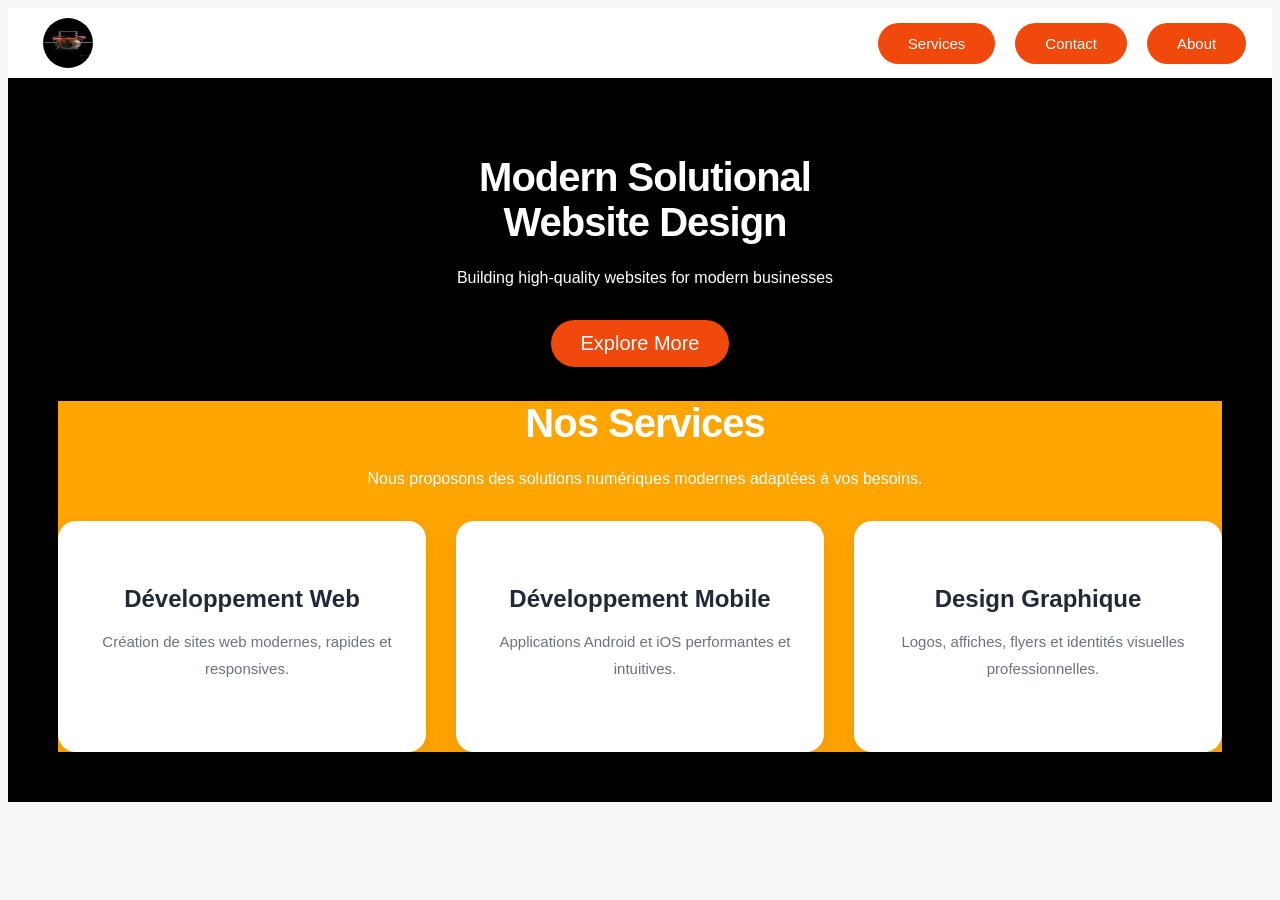
<file: index.html>
<!DOCTYPE html>
<html lang="en">
<head>
    <meta charset="UTF-8">
    <meta name="viewport" content="width=device-width, initial-scale=1.0">
    <title>Document</title>
    <link rel="stylesheet" href="styles.css">

</head>
<body>
    <nav class="nav-bar">
        <div class="img">
            <img src="IMG-20241118-WA0056.jpg" alt="Menu Icon" class="menu-icon">

        </div>

        <ul class="nav-links">
            <a href="services.html"><button>Services</button></a>
            <a href="contact.html"><button>Contact</button></a>
            <a href="à propos.html"><button>About</button></a>
        </ul>
    </nav>
    <div class="hero">
        <h1>Modern Solutional<br>Website Design</h1>
        <p>Building high-quality websites for modern businesses</p>
        <a href="button.html"><button>Explore More</button></a>
        
    </header>
    <section class="services">

        <h1>Nos Services</h1>

        <p>
            Nous proposons des solutions numériques modernes adaptées
            à vos besoins.
        </p>

        <div class="service-box">

            <div class="card">
                <i class="fa-solid fa-code"></i>
                <h3>Développement Web</h3>
                <p>
                    Création de sites web modernes,
                    rapides et responsives.
                </p>
            </div>

            <div class="card">
                <i class="fa-solid fa-mobile-screen-button"></i>
                <h3>Développement Mobile</h3>
                <p>
                    Applications Android et iOS
                    performantes et intuitives.
                </p>
            </div>

            <div class="card">
                <i class="fa-solid fa-palette"></i>
                <h3>Design Graphique</h3>
                <p>
                    Logos, affiches, flyers et
                    identités visuelles professionnelles.
                </p>
            </div>

        </div>

    </section>
        
    </div>
</body>
</html>
</file>
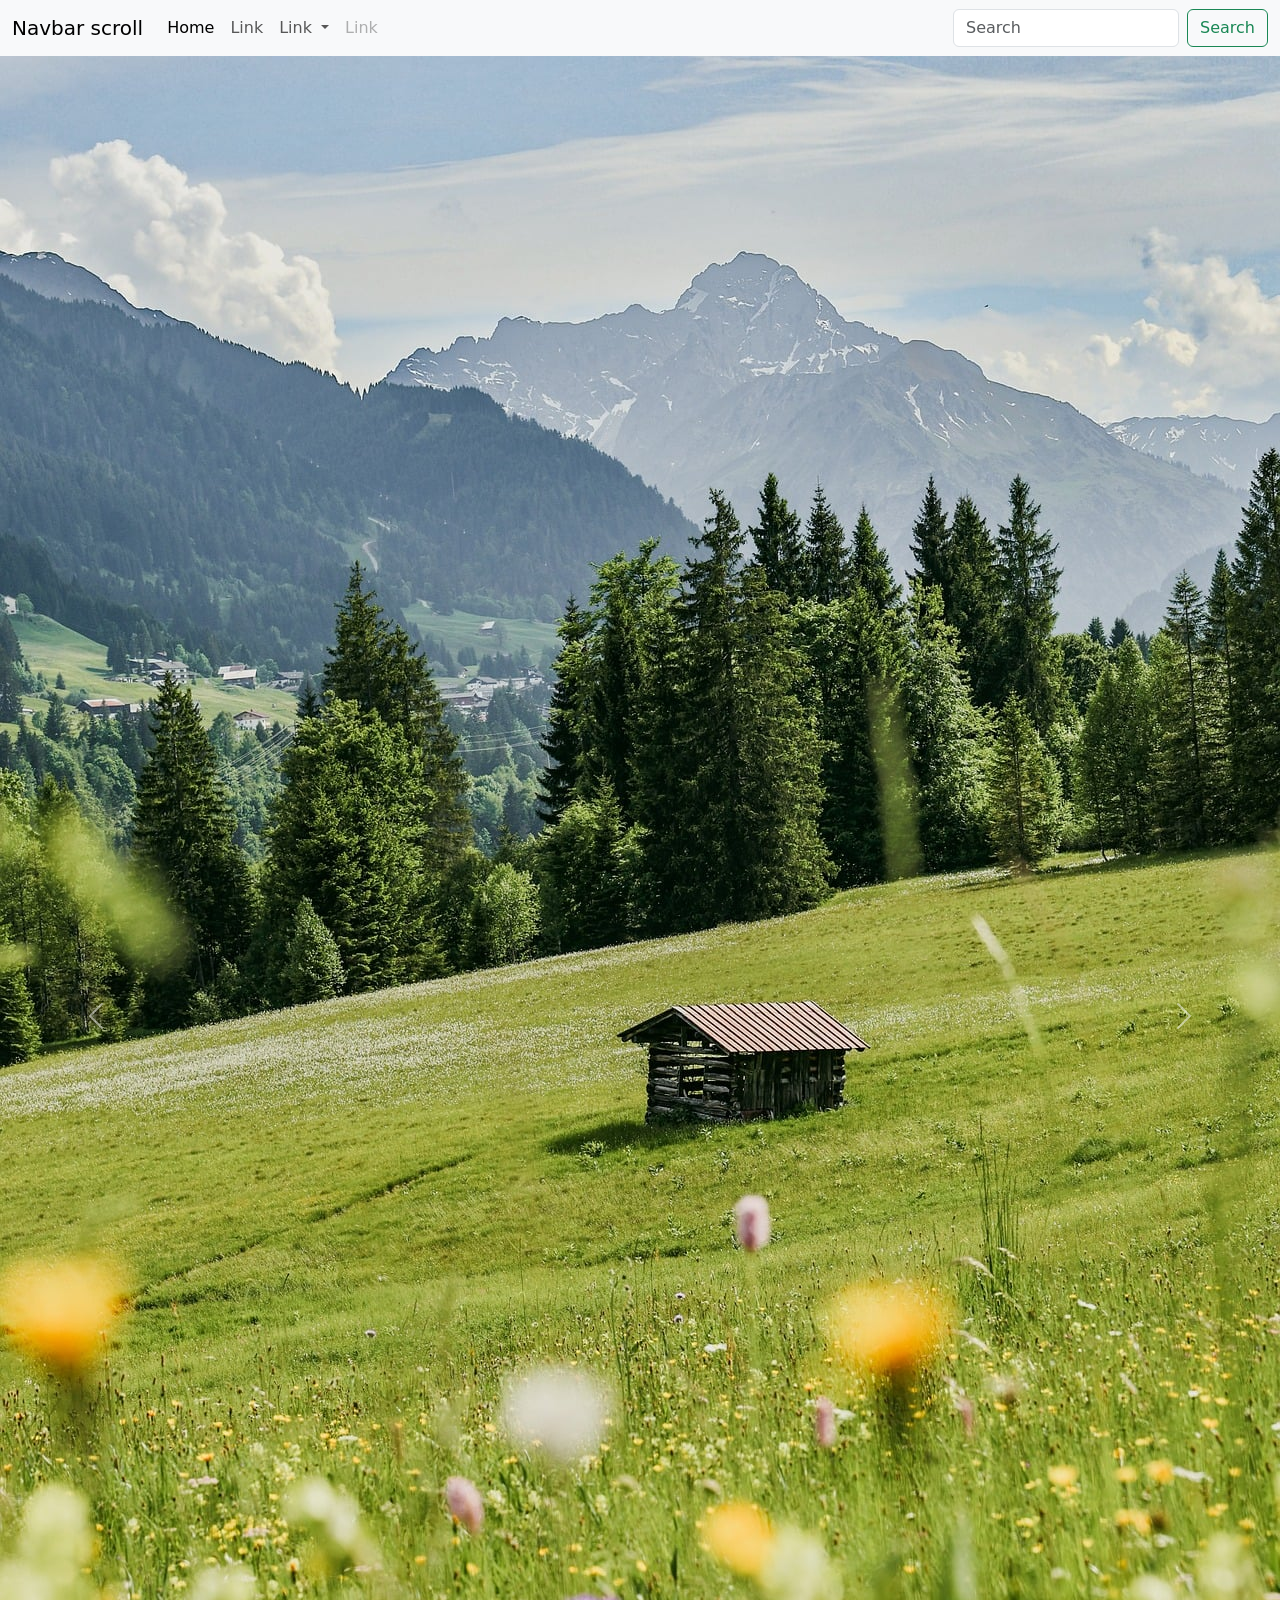
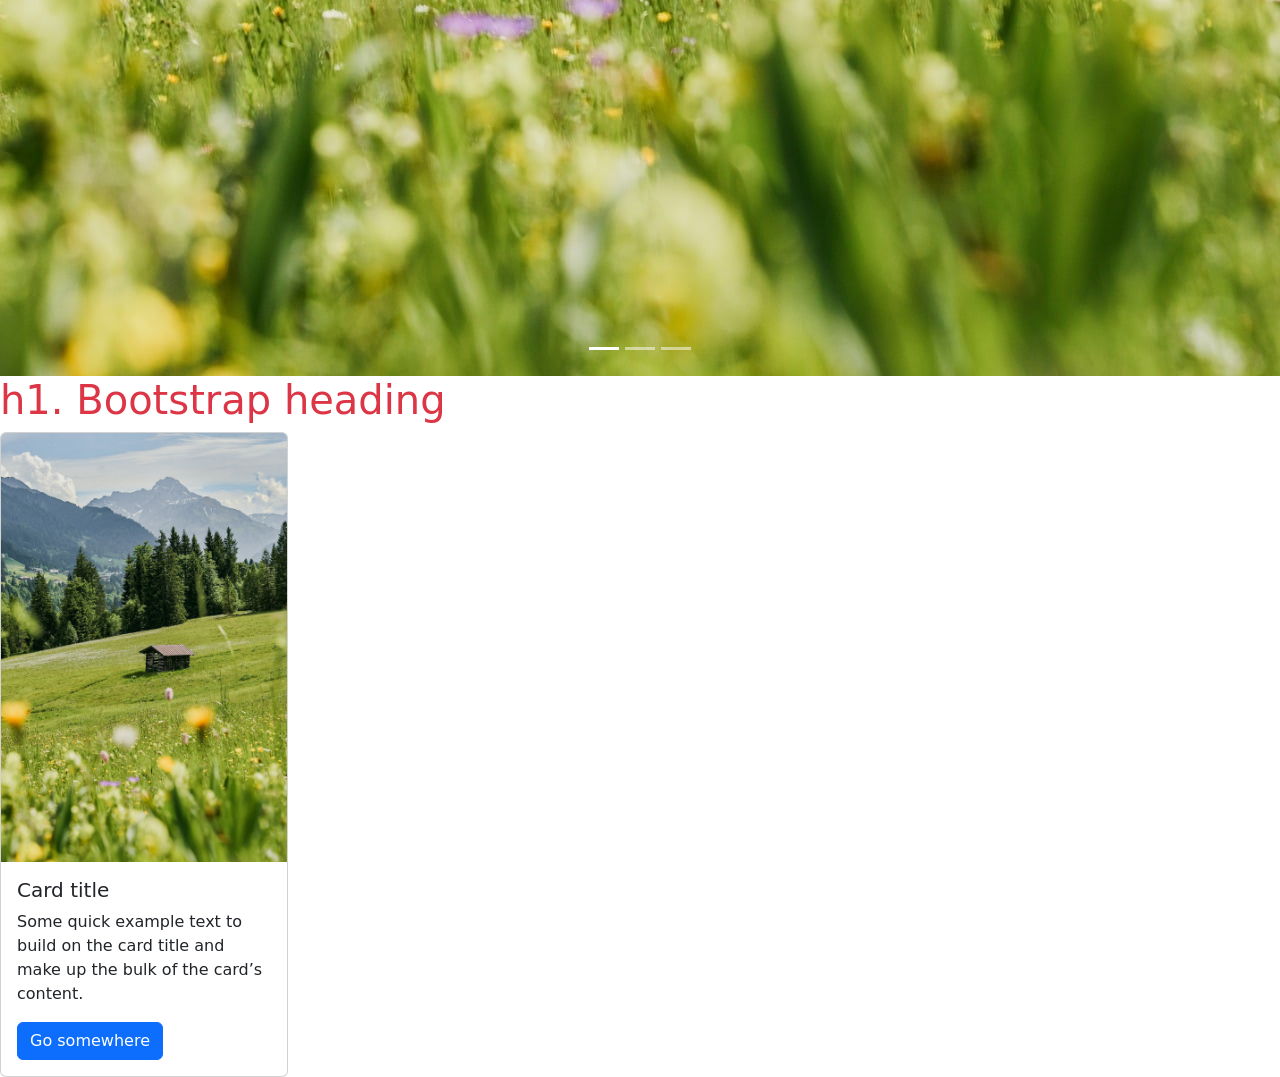
<file: Test/index.html>
<!DOCTYPE html>
<html lang="en">
<head>
    <script src="https://cdnjs.cloudflare.com/ajax/libs/bootstrap/5.3.8/js/bootstrap.min.js" integrity="sha512-nKXmKvJyiGQy343jatQlzDprflyB5c+tKCzGP3Uq67v+lmzfnZUi/ZT+fc6ITZfSC5HhaBKUIvr/nTLCV+7F+Q==" crossorigin="anonymous" referrerpolicy="no-referrer"></script>
    <link rel="stylesheet" href="https://cdnjs.cloudflare.com/ajax/libs/bootstrap/5.3.8/css/bootstrap.min.css" integrity="sha512-2bBQCjcnw658Lho4nlXJcc6WkV/UxpE/sAokbXPxQNGqmNdQrWqtw26Ns9kFF/yG792pKR1Sx8/Y1Lf1XN4GKA==" crossorigin="anonymous" referrerpolicy="no-referrer" />
    <meta charset="UTF-8">
    <meta name="viewport" content="width=device-width, initial-scale=1.0">
    <title>Document</title>
</head>
<body>
  <nav class="navbar navbar-expand-lg bg-body-tertiary">
  <div class="container-fluid">
    <a class="navbar-brand" href="#">Navbar scroll</a>
    <button class="navbar-toggler" type="button" data-bs-toggle="collapse" data-bs-target="#navbarScroll" aria-controls="navbarScroll" aria-expanded="false" aria-label="Toggle navigation">
      <span class="navbar-toggler-icon"></span>
    </button>
    <div class="collapse navbar-collapse" id="navbarScroll">
      <ul class="navbar-nav me-auto my-2 my-lg-0 navbar-nav-scroll" style="--bs-scroll-height: 100px;">
        <li class="nav-item">
          <a class="nav-link active" aria-current="page" href="#">Home</a>
        </li>
        <li class="nav-item">
          <a class="nav-link" href="#">Link</a>
        </li>
        <li class="nav-item dropdown">
          <a class="nav-link dropdown-toggle" href="#" role="button" data-bs-toggle="dropdown" aria-expanded="false">
            Link
          </a>
          <ul class="dropdown-menu">
            <li><a class="dropdown-item" href="#">Action</a></li>
            <li><a class="dropdown-item" href="#">Another action</a></li>
            <li><hr class="dropdown-divider"></li>
            <li><a class="dropdown-item" href="#">Something else here</a></li>
          </ul>
        </li>
        <li class="nav-item">
          <a class="nav-link disabled" aria-disabled="true">Link</a>
        </li>
      </ul>
      <form class="d-flex" role="search">
        <input class="form-control me-2" type="search" placeholder="Search" aria-label="Search"/>
        <button class="btn btn-outline-success" type="submit">Search</button>
      </form>
    </div>
  </div>
</nav>
<div id="carouselExampleIndicators" class="carousel slide">
  <div class="carousel-indicators">
    <button type="button" data-bs-target="#carouselExampleIndicators" data-bs-slide-to="0" class="active" aria-current="true" aria-label="Slide 1"></button>
    <button type="button" data-bs-target="#carouselExampleIndicators" data-bs-slide-to="1" aria-label="Slide 2"></button>
    <button type="button" data-bs-target="#carouselExampleIndicators" data-bs-slide-to="2" aria-label="Slide 3"></button>
  </div>
  <div class="carousel-inner">
    <div class="carousel-item active">
      <img src="image.jpg.jpg" class="d-block w-100 " alt="">
    </div>
    <div class="carousel-item">
      <img src="image.jpg.jpg" class="d-block w-100" alt="">
    </div>
    <div class="carousel-item">
      <img src="image.jpg.jpg" class="d-block w-100" alt="">
    </div>
  </div>
  <button class="carousel-control-prev" type="button" data-bs-target="#carouselExampleIndicators" data-bs-slide="prev">
    <span class="carousel-control-prev-icon" aria-hidden="true"></span>
    <span class="visually-hidden">Previous</span>
  </button>
  <button class="carousel-control-next" type="button" data-bs-target="#carouselExampleIndicators" data-bs-slide="next">
    <span class="carousel-control-next-icon" aria-hidden="true"></span>
    <span class="visually-hidden">Next</span>
  </button>
</div>
<p class="h1 text-danger">h1. Bootstrap heading</p>
<div class="card" style="width: 18rem;">
  <img src="image.jpg.jpg" class="card-img-top" alt="...">
  <div class="card-body">
    <h5 class="card-title">Card title</h5>
    <p class="card-text">Some quick example text to build on the card title and make up the bulk of the card’s content.</p>
    <a href="#" class="btn btn-primary">Go somewhere</a>
  </div>
</div>

</body>
</html>
</file>
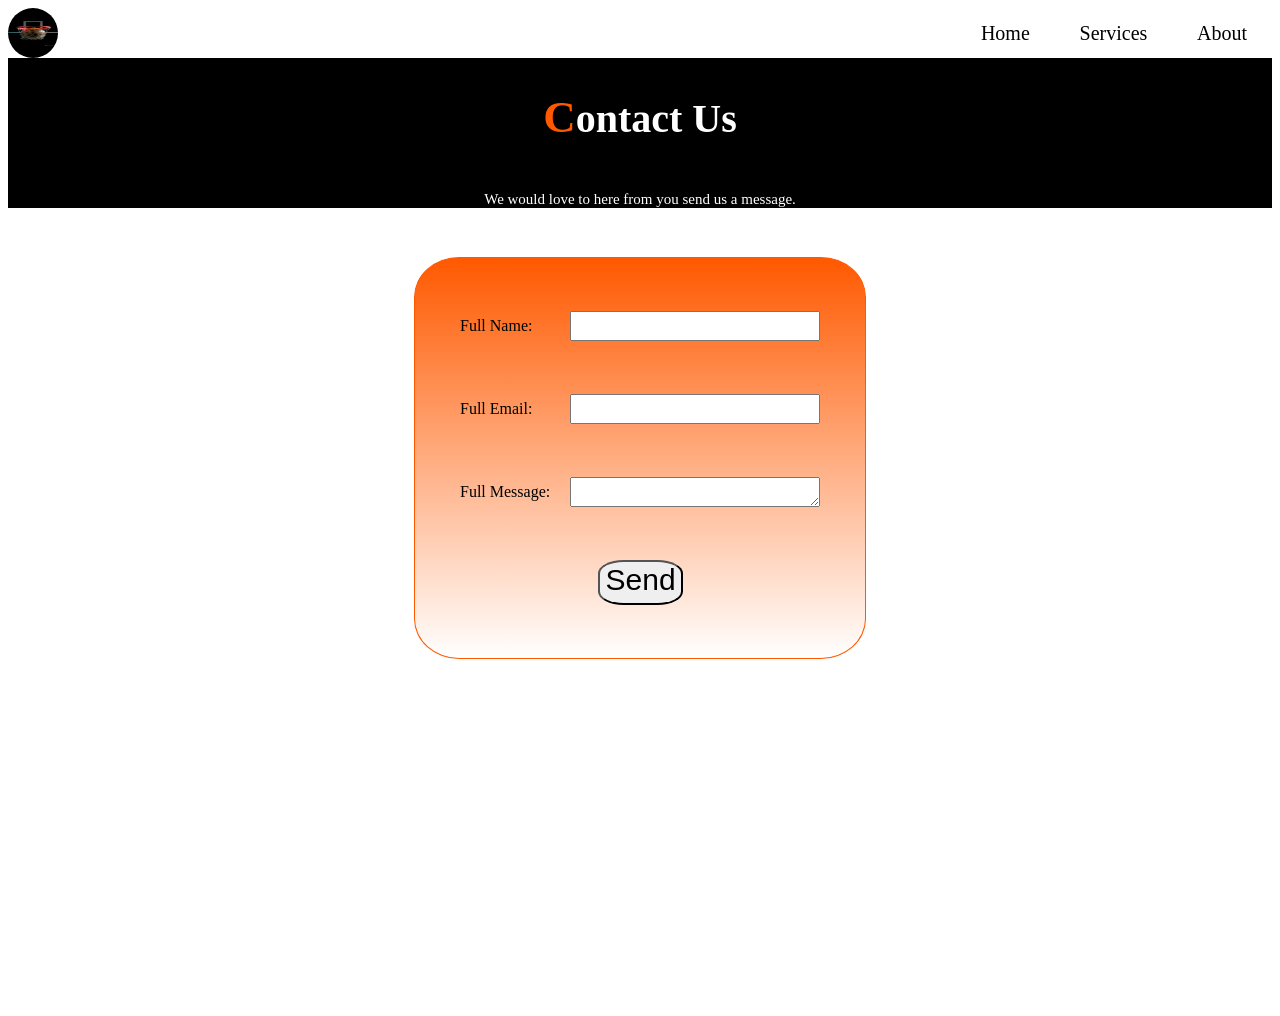
<file: contact.html>
<!DOCTYPE html>
<html lang="en">
<head>
    <meta charset="UTF-8">
    <meta name="viewport" content="width=device-width, initial-scale=1.0">
    <title>Contact Us</title>
    <link rel="stylesheet" href="contact.css">

</head>
<body>
      
    <div class="parent">
        <nav class="nav-bar">
            <div class="img">
                <img src="IMG-20241118-WA0056.jpg" alt="Menu Icon" class="menu-icon">
             </div>
        
            <div class="nav-links">
                <a href="index.html">Home</a>
                <a href="services.html">Services</a>
                <a href="à propos.html">About</a>
            </div>
        
        </nav> 
        
            <section id="contact-section" style="color: white;">
                <h1 style="font-size: 40PX;"><span style="color:rgb(255, 89, 0); font-size: 45px;">C</span>ontact Us</h1>
                <p style="font-size: 15PX;">We would love to here from you send us a message.</p>
            </section>
            <div class="contact-info">
                <form>
                    <div class="name">
                        <label for="Name">Full Name:</label>
                        <input type="Text" id="name" name="name" required><br>
                    </div>
                    <div class="email">
                        <label for="Email">Full Email:</label>
                        <input type="Text" id="Email" Email="Email" required><br>
                    </div>
                    <div class="message">
                        <label for="Message">Full Message:</label>
                        <textarea id="Message" name="message" rows="5" required></textarea><br>
                    </div>
                    <button type="Submit">Send</button>

                </form>
                
    
    </div>
    
</body>
</html>
</file>
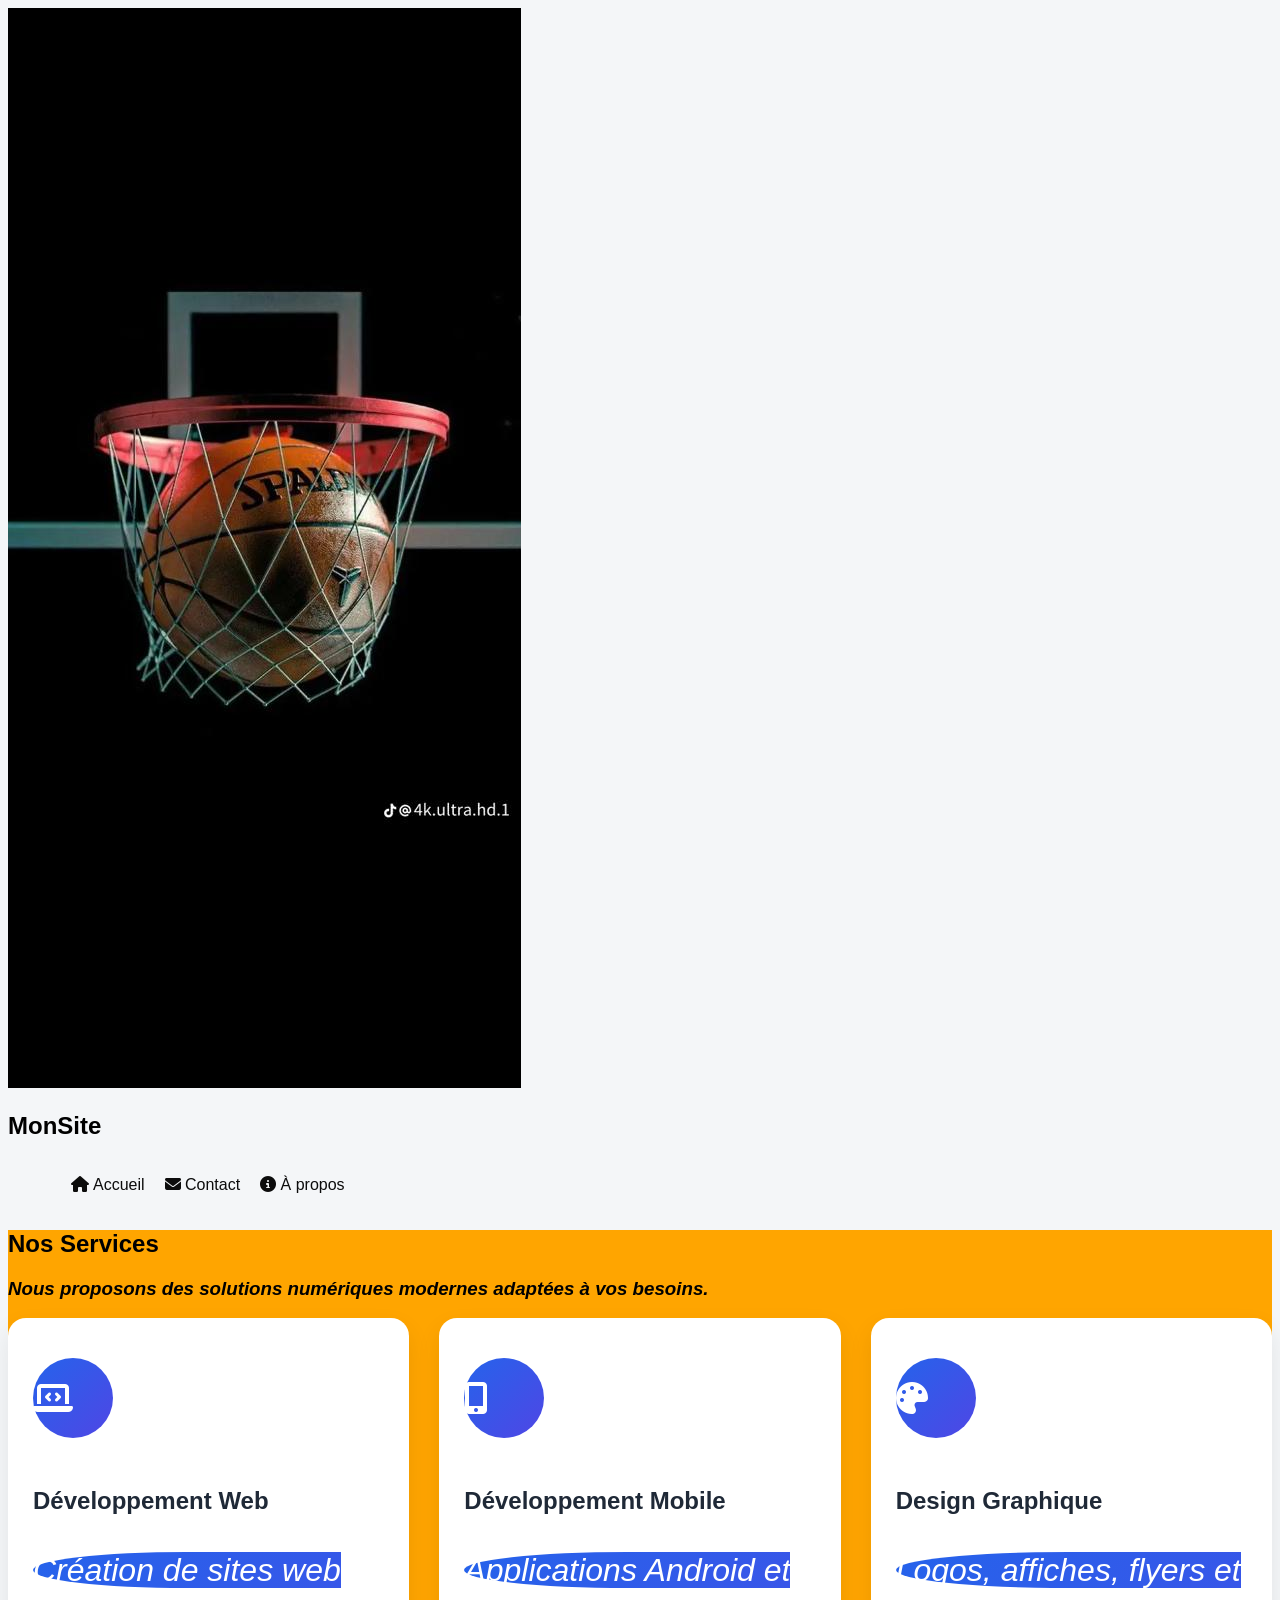
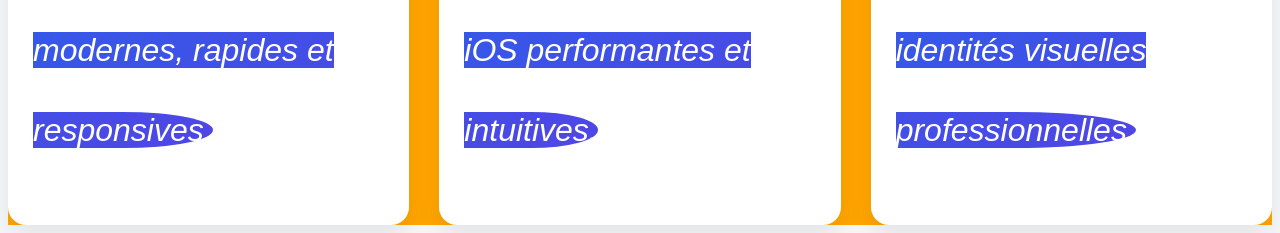
<file: services.html>
<!DOCTYPE html>
<html lang="fr">

<head>
    <meta charset="UTF-8">
    <meta name="viewport" content="width=device-width, initial-scale=1.0">
    <title>Nos Services</title>

    <link rel="stylesheet" href="styles.css">

    <link rel="stylesheet" href="https://cdnjs.cloudflare.com/ajax/libs/font-awesome/6.7.2/css/all.min.css">
</head>

<body>

               <!-- Barre de navigation -->
    <header>
        <nav class="navbar">

            <div class="logo">
                <img src="IMG-20241118-WA0056.jpg" alt="Logo">
                <h2>MonSite</h2>
            </div>

            <ul class="nav-links">
                <a href="index.html"><i class="fa-solid fa-house"></i> Accueil</a>
                <a href="contact.html"><i class="fa-solid fa-envelope"></i> Contact</a>
                <a href="à propos.html"><i class="fa-solid fa-circle-info"></i> À propos</a>
            </ul>

        </nav>
    </header>

    <!-- Titre -->
    <section class="services">

        <h1>Nos Services</h1>

        <p>
            <h3>
                <i>
            Nous proposons des solutions numériques modernes adaptées
            à vos besoins.</h3>
                </i>
        </p>

        <div class="service-box">

            <div class="card">
                <i class="fa-solid fa-laptop-code"></i>
                <h3>Développement Web</h3>
                <p><i>
                    Création de sites web modernes,
                    rapides et responsives.</i>
                </p>
            </div>

            <div class="card">
                <i class="fa-solid fa-mobile-screen-button"></i>
                <h3>Développement Mobile</h3>
                <p><i>
                    Applications Android et iOS
                    performantes et intuitives.</i>
                </p>
            </div>

            <div class="card">
                <i class="fa-solid fa-palette"></i>
                <h3>Design Graphique</h3>
                <p><i>
                    Logos, affiches, flyers et
                    identités visuelles professionnelles.</i>
                </p>
            </div>

        </div>

    </section>

</body>

</html>
</file>
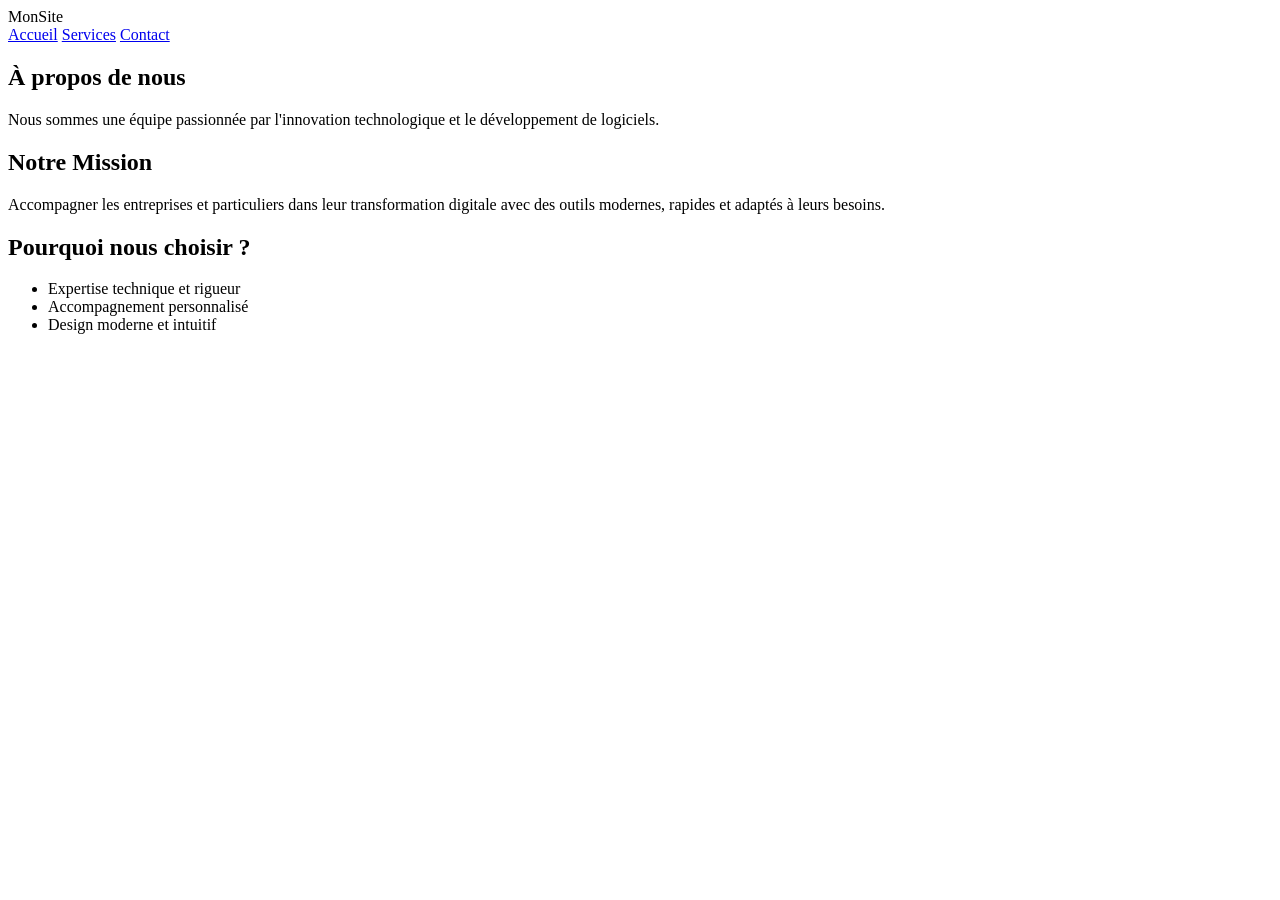
<file: à propos.html>
<!DOCTYPE html>
<html lang="fr">
<head>
    <meta charset="UTF-8">
    <meta name="viewport" content="width=device-width, initial-scale=1.0">
    <title>À propos - MonSite</title>
    <!-- Inclure ton fichier CSS ici -->
</head>
<body>

                    <!-- Entête avec Navigation -->
     <header>
        <div class="logo">MonSite</div>
        <nav>
            <a href="index.html">Accueil</a>
            <a href="services.html">Services</a>
            <a href="contact.html">Contact</a>
            
        </nav>
    </header>

    <!-- Contenu Principal -->
    <main>
        <section class="about">
            <h1>À propos de nous</h1>
            <p>Nous sommes une équipe passionnée par l'innovation technologique et le développement de logiciels.</p>
            
            <h2>Notre Mission</h2>
            <p>Accompagner les entreprises et particuliers dans leur transformation digitale avec des outils modernes, rapides et adaptés à leurs besoins.</p>

            <h2>Pourquoi nous choisir ?</h2>
            <ul>
                <li>Expertise technique et rigueur</li>
                <li>Accompagnement personnalisé</li>
                <li>Design moderne et intuitif</li>
            </ul>
        </section>
    </main>

</body>
</html>
</file>
<file: styles.css>
body{
    background-color: #f4f6f8;
    color: black;
    font-family: Arial, sans-serif;
}
.nav-bar {
    background-color: white;
    color:black;
    padding: 10px;
    text-align: center;
    height: 50px;
    display: flex;
    flex-direction: row;
    justify-content: space-between;

}
nav ul {
    list-style-type: none;
    display: flex;
    justify-content: flex-end;
    align-items: center;
    gap: 20px;
    margin: 0;
    padding: 0;
}
nav a {
    color: rgb(12, 12, 12);
    text-decoration: none;
    font-family: sans-serif;
    font-size: 1rem;
    transition: color 0.3s ease;
}
.img {
    height: 50px;
    width: 100px;
    
   
}
.hero {
    background-color: black;
    color: white;
    padding: 50px;
    text-align: center;

    
}
.hero h1 {
    font-size: 2.5rem;
    font-weight: 800;
    margin-bottom: 20px;
    letter-spacing: -1px;
    margin-left: 10px ;
    
}
.hero p {
    font-size: 16px;
    line-height: 1.6;
    margin-bottom: 30px;
    margin-left: 10px;
}
.hero button {
    background-color: rgb(241, 73, 12);
    color: white;
    border: none;
    border-radius: 300px;
    padding: 12px 30px;
    font-size: 20px;
    cursor: pointer;
}
/* ===== Section Services ===== */
button{
    background-color: rgb(241, 73, 12);
    color: white;
    border: none;
    border-radius: 200px;
    padding: 12px 30px;
    font-size: 15px;
    cursor: pointer;
   
}
.nav-links {
    align-items: center;
    justify-content: center;
    display: flex;
    flex-direction: row;
    height: 50px;
    width: 400px;
    
}
.card-container h2 {
    text-align: center;
    flex-direction: row;
    display: flex;
}
.services {
    background-color: orange;

.services{
    padding: 80px 10%;
    background: #f5f7fb;
    text-align: center;
}

.services h1{
    font-size: 2.8rem;
    color: #1f2937;
    margin-bottom: 15px;
    font-weight: 700;
}

.services p{
    color: #6b7280;
    font-size: 1.1rem;
    margin-bottom: 50px;
}

/* ===== Conteneur des cartes ===== */

.service-box{
    display: grid;
    grid-template-columns: repeat(3, 1fr);
    gap: 30px;
}

/* ===== Cartes ===== */

.card{
    background: #fff;
    padding: 40px 25px;
    border-radius: 18px;
    box-shadow: 0 10px 25px rgba(0,0,0,0.08);
    transition: all .4s ease;
    cursor: pointer;
}

.card:hover{
    transform: translateY(-12px);
    box-shadow: 0 20px 40px rgba(37,99,235,.25);
}

/* ===== Icônes ===== */

.card i{
    width: 80px;
    height: 80px;
    line-height: 80px;
    font-size: 32px;
    color: white;
    background: linear-gradient(135deg,#2563eb,#4f46e5);
    border-radius: 50%;
    margin-bottom: 25px;
}

/* ===== Titres ===== */

.card h3{
    font-size: 1.5rem;
    color: #1f2937;
    margin-bottom: 15px;
}

/* ===== Texte ===== */

.card p{
    color: #6b7280;
    line-height: 1.8;
    font-size: 15px;
}

/* ===== Responsive ===== */

@media (max-width: 992px){
    .service-box{
        grid-template-columns: repeat(2,1fr);
    }
}

@media (max-width: 768px){
    .service-box{
        grid-template-columns: 1fr;
    }

    .services{
        padding: 60px 20px;
    }

    .services h1{
        font-size: 2.2rem;
    }
}

}
>>>>>>> d10ca785901a5ed8082ab10f6a45e036873b6297
=======
}

/*services*/
.services {
    padding: 50px 20px;
    background-color: rgb(241, 241, 241);
    text-align: center;
}
.menu-icon {
    height: 50px;
    width: 50px;
    border-radius: 50%;
}
>>>>>>> 50f011551c08ac4c27f165772131fc4143afd0f1
</file>
<file: contact.css>
.parent{
    width: 100%;
    height: 1000px;
    display: flex;
    flex-direction: column;
    background-color: white;
}
.nav-bar{
    height: 50px;
    width: 100%;
    display: flex;
    flex-direction: row;
    justify-content: space-between;
    align-items: center;
    background-color: white;

}
.img{
    height: 50px;
    width: 30%;
    display: flex;
}
.menu-icon{
    height: 50PX;
    width: 50px;
    border-radius: 50%;
}
.nav-links{
    height: 50px;
    width: 25%;
    display: flex;
    flex-direction: row;
    justify-content: space-around;
    align-items: center;
}
#contact-section{
    display: flex;
    flex-direction: column;
    height: 150px;
    width: 100%;
    align-items: center;
    justify-content: space-evenly;
    background-color: black;
}
.contact-info{
    display: flex;
    flex-direction: column;
    height: 500px;
    width: 100%;
    align-items: center;
    background-color: white;
    justify-content: center;
}
form{
    display: flex;
    flex-direction: column;
    height:400px;
    width: 450px;
    background-color:  rgb(255, 89, 0);
    align-items: center;
    justify-content: space-evenly;
    border: 1px solid rgb(255, 89, 0);
    border-radius: 10%;
    background: linear-gradient(rgb(255, 89, 0), white);
}

.email, .name,.message{
    width: 80%;
    display: flex;
    flex-direction: row;
    align-items: center;
}
.email label, .name label,.message label{
    width: 110px;
    display: flex;
    flex-direction: row;
    align-items: center;
}
.email input, .name input{
    flex: 1;
    height: 30px;
    box-sizing: border-box;
}
.message textarea{
    flex: 1;
    height: 30px;
    box-sizing: border-box;
}
button{
    display: flex;
    height: 45px;
    width: 85px;
    font-size: 30px;
    border-radius: 30%;
}
a{
    text-decoration: none;
    color: black;
    font-size: 20PX;
}
a:hover{
    color: rgb(255, 89, 0);
}
</file>
